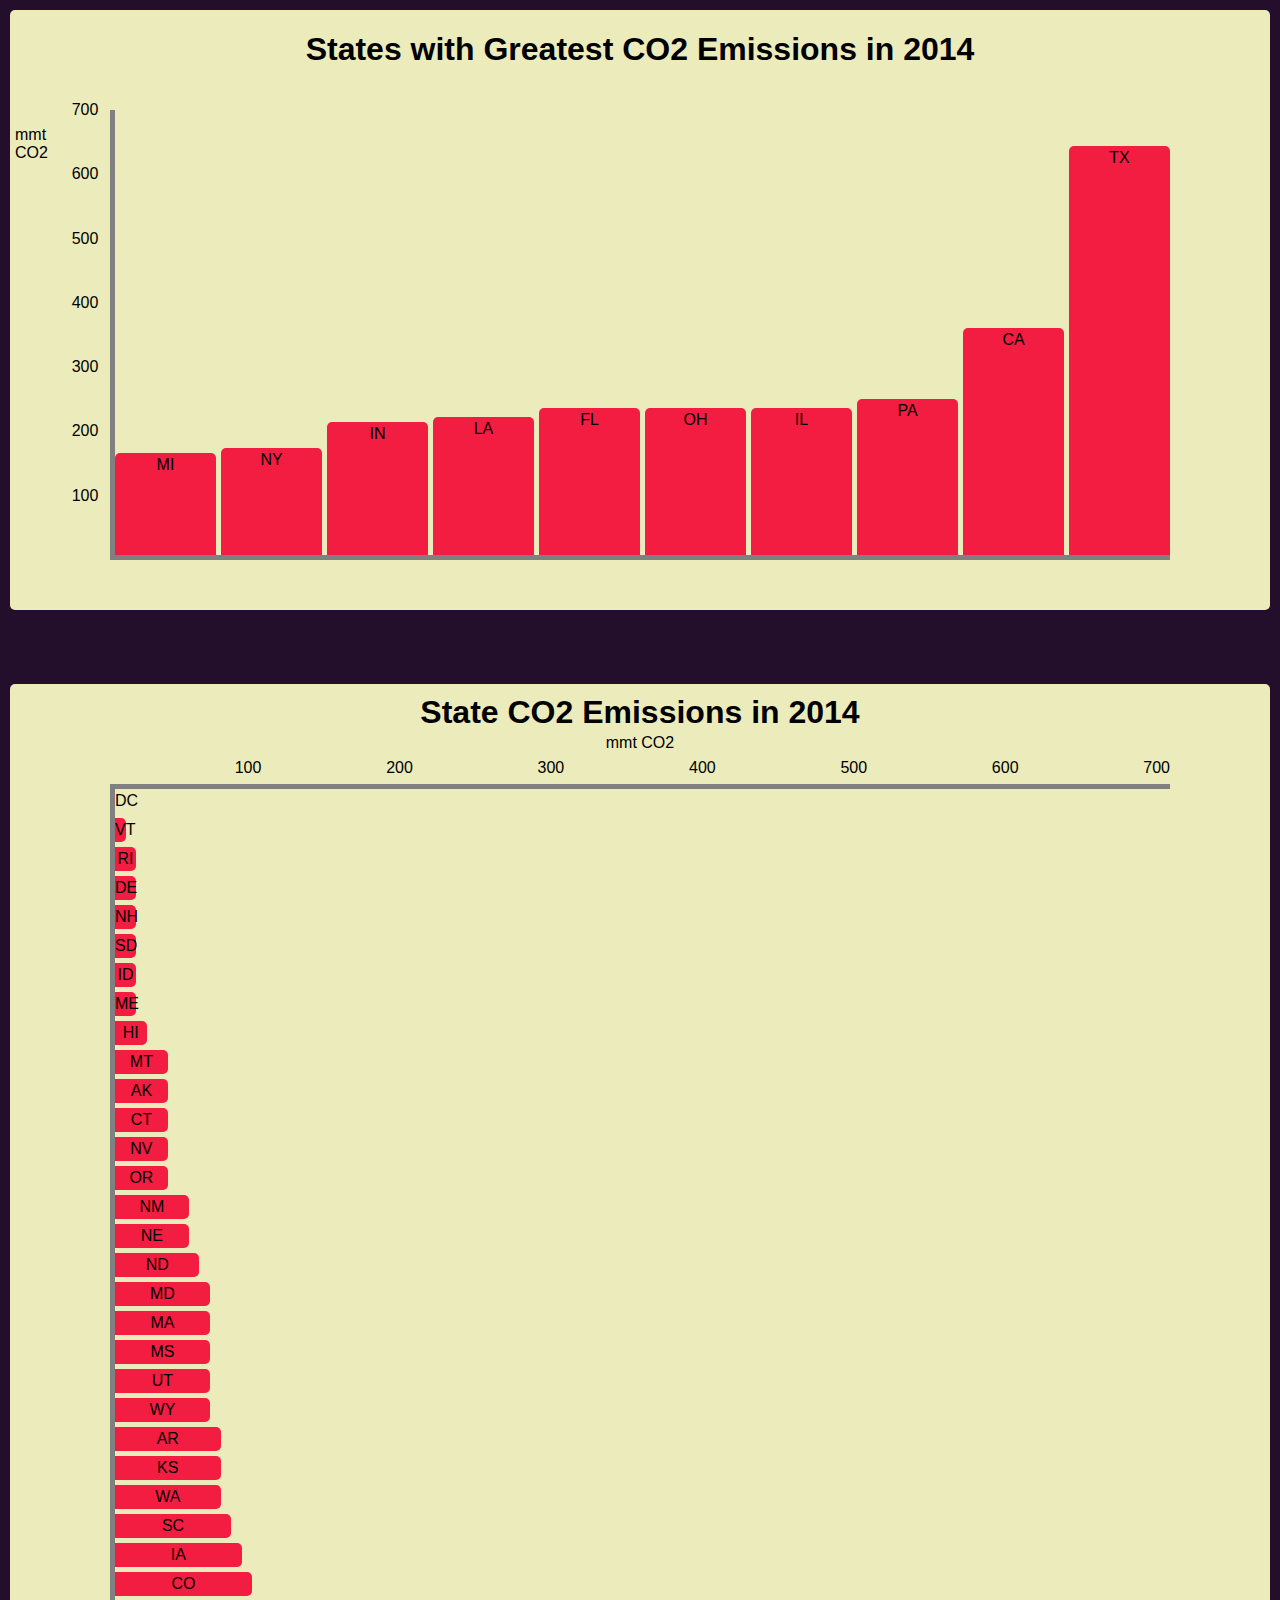
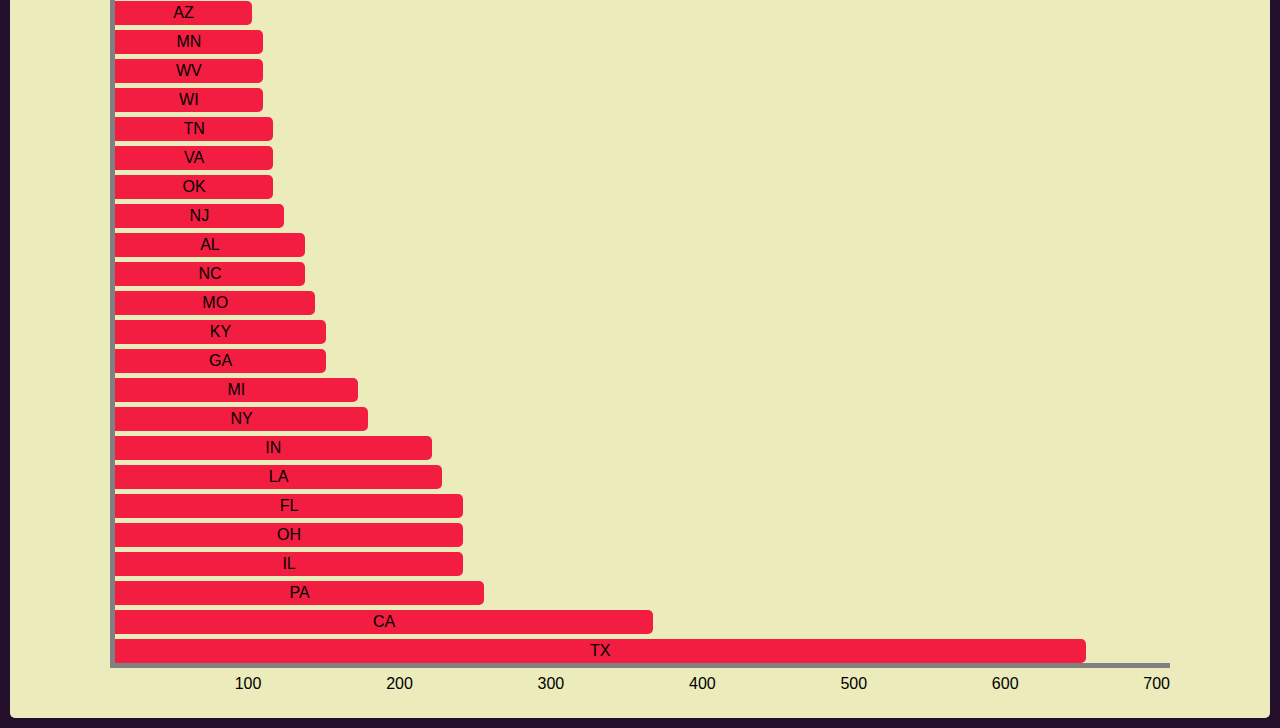
<file: index.html>
<!doctype html>
<html>
  <head>
    <link rel="stylesheet" href="css/site.css" />
    <script src="js/site.js"></script>
  <body>
  <div class="ChartContainer">
		<h1 class="Chart__title--vertical">States with Greatest CO2 Emissions in 2014</h1>
    <div class="ChartAxisContainer--left">
      <p class="ChartAxis__text--left">mmt CO2</p>
      <ol class="ChartAxis__scale--left">
        <li class="ChartAxis__scale__unit">700</li>
        <li class="ChartAxis__scale__unit">600</li>
        <li class="ChartAxis__scale__unit">500</li>
        <li class="ChartAxis__scale__unit">400</li>
        <li class="ChartAxis__scale__unit">300</li>
        <li class="ChartAxis__scale__unit">200</li>
        <li class="ChartAxis__scale__unit">100</li>
      </ol>
    </div>
    <ol class="Chart VerticalChart">
      <li class="Chart__bar Chart__bar--vertical"
          year="2014"
          data-value="162.490811"
          style="height: 23%;"
          onClick="barAlert(this)">MI
      </li>
      
      <li class="Chart__bar Chart__bar--vertical"
          year="2014"
          data-value="169.713597"
          style="height: 24%;"
          onClick="barAlert(this)">NY
      </li>
      
      <li class="Chart__bar Chart__bar--vertical"
          year="2014"
          data-value="206.916635"
          style="height: 30%;"
          onClick="barAlert(this)">IN
      </li>
      
      <li class="Chart__bar Chart__bar--vertical"
          year="2014"
          data-value="218.397481"
          style="height: 31%;"
          onClick="barAlert(this)">LA
      </li>
      
      <li class="Chart__bar Chart__bar--vertical"
          year="2014"
          data-value="228.19283"
          style="height: 33%;"
          onClick="barAlert(this)">FL
      </li>
      
      <li class="Chart__bar Chart__bar--vertical"
          year="2014"
          data-value="231.762105"
          style="height: 33%;"
          onClick="barAlert(this)">OH
      </li>
      
      <li class="Chart__bar Chart__bar--vertical"
          year="2014"
          data-value="234.012347"
          style="height: 33%;"
          onClick="barAlert(this)">IL
      </li>
      
      <li class="Chart__bar Chart__bar--vertical"
          year="2014"
          data-value="245.263166"
          style="height: 35%;"
          onClick="barAlert(this)">PA
      </li>
      
      <li class="Chart__bar Chart__bar--vertical"
          year="2014"
          data-value="357.976125"
          style="height: 51%;"
          onClick="barAlert(this)">CA
      </li>
      
      <li class="Chart__bar Chart__bar--vertical"
          year="2014"
          data-value="641.740714"
          style="height: 92%;"
          onClick="barAlert(this)">TX
      </li>
    </ol>
  </div>

  <br />
  <br />
  <br />
  
  <div class="ChartContainer">
    <div class="ChartAxisContainer--top">
			<h1 class="Chart__title--horizontal">State CO2 Emissions in 2014</h1>
      <p class="ChartAxis__text--top">mmt CO2</p>
      <ol class="ChartAxis__scale--top">
        <li class="ChartAxis__scale__unit--top">100</li>
        <li class="ChartAxis__scale__unit--top">200</li>
        <li class="ChartAxis__scale__unit--top">300</li>
        <li class="ChartAxis__scale__unit--top">400</li>
        <li class="ChartAxis__scale__unit--top">500</li>
        <li class="ChartAxis__scale__unit--top">600</li>
        <li class="ChartAxis__scale__unit--top">700</li>
      </ol>
    </div>
    <ol class="Chart HorizontalChart">
      <li class="Chart__bar Chart__bar--horizontal" 
          year="2014"
          data-value="2.990044"
          style="width: 0%;"
          onClick="barAlert(this)">DC
      </li>
      
      <li class="Chart__bar Chart__bar--horizontal"
          year="2014"
          data-value="5.863"
          style="width: 1%;"
          onClick="barAlert(this)">VT
      </li>
      
      <li class="Chart__bar Chart__bar--horizontal"
          year="2014"
          data-value="10.619916"
          style="width: 2%;"
          onClick="barAlert(this)">RI
      </li>
      
      <li class="Chart__bar Chart__bar--horizontal"
          year="2014"
          data-value="13.295606"
          style="width: 2%;"
          onClick="barAlert(this)">DE
      </li>
      
      <li class="Chart__bar Chart__bar--horizontal"
          year="2014"
          data-value="14.951403"
          style="width: 2%;"
          onClick="barAlert(this)">NH
      </li>
      
      <li class="Chart__bar Chart__bar--horizontal"
          year="2014"
          data-value="15.348037"
          style="width: 2%;"
          onClick="barAlert(this)">SD
      </li>
      
      <li class="Chart__bar Chart__bar--horizontal"
          year="2014"
          data-value="16.624755"
          style="width: 2%;"
          onClick="barAlert(this)">ID
      </li>
      
      <li class="Chart__bar Chart__bar--horizontal"
          year="2014"
          data-value="16.636688"
          style="width: 2%;"
          onClick="barAlert(this)">ME
      </li>
      
      <li class="Chart__bar Chart__bar--horizontal"
          year="2014"
          data-value="18.396756"
          style="width: 3%;"
          onClick="barAlert(this)">HI
      </li>
      
      <li class="Chart__bar Chart__bar--horizontal"
          year="2014"
          data-value="32.319187"
          style="width: 5%;"
          onClick="barAlert(this)">MT
      </li>
      
      <li class="Chart__bar Chart__bar--horizontal"
          year="2014"
          data-value="35.05135"
          style="width: 5%;"
          onClick="barAlert(this)">AK
      </li>
      
      <li class="Chart__bar Chart__bar--horizontal"
          year="2014"
          data-value="35.052523"
          style="width: 5%;"
          onClick="barAlert(this)">CT
      </li>
      
      <li class="Chart__bar Chart__bar--horizontal"
          year="2014"
          data-value="37.041857"
          style="width: 5%;"
          onClick="barAlert(this)">NV
      </li>
      
      <li class="Chart__bar Chart__bar--horizontal"
          year="2014"
          data-value="37.95437"
          style="width: 5%;"
          onClick="barAlert(this)">OR
      </li>
      
      <li class="Chart__bar Chart__bar--horizontal"
          year="2014"
          data-value="50.109573"
          style="width: 7%;"
          onClick="barAlert(this)">NM
      </li>
      
      <li class="Chart__bar Chart__bar--horizontal"
          year="2014"
          data-value="52.070035"
          style="width: 7%;"
          onClick="barAlert(this)">NE
      </li>
      
      <li class="Chart__bar Chart__bar--horizontal"
          year="2014"
          data-value="58.549083"
          style="width: 8%;"
          onClick="barAlert(this)">ND
      </li>
      
      <li class="Chart__bar Chart__bar--horizontal"
          year="2014"
          data-value="61.460023"
          style="width: 9%;"
          onClick="barAlert(this)">MD
      </li>
      
      <li class="Chart__bar Chart__bar--horizontal"
          year="2014"
          data-value="63.845322"
          style="width: 9%;"
          onClick="barAlert(this)">MA
      </li>
      
      <li class="Chart__bar Chart__bar--horizontal"
          year="2014"
          data-value="64.116186"
          style="width: 9%;"
          onClick="barAlert(this)">MS
      </li>
      
      <li class="Chart__bar Chart__bar--horizontal"
          year="2014"
          data-value="65.337809"
          style="width: 9%;"
          onClick="barAlert(this)">UT
      </li>
      
      <li class="Chart__bar Chart__bar--horizontal"
          year="2014"
          data-value="65.600354"
          style="width: 9%;"
          onClick="barAlert(this)">WY
      </li>
      
      <li class="Chart__bar Chart__bar--horizontal"
          year="2014"
          data-value="68.990963"
          style="width: 10%;"
          onClick="barAlert(this)">AR
      </li>
      
      <li class="Chart__bar Chart__bar--horizontal"
          year="2014"
          data-value="69.840676"
          style="width: 10%;"
          onClick="barAlert(this)">KS
      </li>
      
      <li class="Chart__bar Chart__bar--horizontal"
          year="2014"
          data-value="73.371525"
          style="width: 10%;"
          onClick="barAlert(this)">WA
      </li>
      
      <li class="Chart__bar Chart__bar--horizontal"
          year="2014"
          data-value="74.910336"
          style="width: 11%;"
          onClick="barAlert(this)">SC
      </li>
      
      <li class="Chart__bar Chart__bar--horizontal"
          year="2014"
          data-value="81.90479"
          style="width: 12%;"
          onClick="barAlert(this)">IA
      </li>
      
      <li class="Chart__bar Chart__bar--horizontal"
          year="2014"
          data-value="91.565863"
          style="width: 13%;"
          onClick="barAlert(this)">CO
      </li>
      
      <li class="Chart__bar Chart__bar--horizontal"
          year="2014"
          data-value="93.138693"
          style="width: 13%;"
          onClick="barAlert(this)">AZ
      </li>
      
      <li class="Chart__bar Chart__bar--horizontal"
          year="2014"
          data-value="94.855781"
          style="width: 14%;"
          onClick="barAlert(this)">MN
      </li>
      
      <li class="Chart__bar Chart__bar--horizontal"
          year="2014"
          data-value="98.374682"
          style="width: 14%;"
          onClick="barAlert(this)">WV
      </li>
      
      <li class="Chart__bar Chart__bar--horizontal"
          year="2014"
          data-value="101.117365"
          style="width: 14%;"
          onClick="barAlert(this)">WI
      </li>
      
      <li class="Chart__bar Chart__bar--horizontal"
          year="2014"
          data-value="103.542998"
          style="width: 15%;"
          onClick="barAlert(this)">TN
      </li>
      
      <li class="Chart__bar Chart__bar--horizontal"
          year="2014"
          data-value="103.971559"
          style="width: 15%;"
          onClick="barAlert(this)">VA
      </li>
      
      <li class="Chart__bar Chart__bar--horizontal"
          year="2014"
          data-value="104.987792"
          style="width: 15%;"
          onClick="barAlert(this)">OK
      </li>
      
      <li class="Chart__bar Chart__bar--horizontal"
          year="2014"
          data-value="113.491237"
          style="width: 16%;"
          onClick="barAlert(this)">NJ
      </li>
      
      <li class="Chart__bar Chart__bar--horizontal"
          year="2014"
          data-value="123.212599"
          style="width: 18%;"
          onClick="barAlert(this)">AL
      </li>
      
      <li class="Chart__bar Chart__bar--horizontal"
          year="2014"
          data-value="126.815178"
          style="width: 18%;"
          onClick="barAlert(this)">NC
      </li>
      
      <li class="Chart__bar Chart__bar--horizontal"
          year="2014"
          data-value="132.176865"
          style="width: 19%;"
          onClick="barAlert(this)">MO
      </li>
      
      <li class="Chart__bar Chart__bar--horizontal"
          year="2014"
          data-value="139.383708"
          style="width: 20%;"
          onClick="barAlert(this)">KY
      </li>
      
      <li class="Chart__bar Chart__bar--horizontal"
          year="2014"
          data-value="139.957535"
          style="width: 20%;"
          onClick="barAlert(this)">GA
      </li>
      
      <li class="Chart__bar Chart__bar--horizontal"
          year="2014"
          data-value="162.490811"
          style="width: 23%;"
          onClick="barAlert(this)">MI
      </li>
      
      <li class="Chart__bar Chart__bar--horizontal"
          year="2014"
          data-value="169.713597"
          style="width: 24%;"
          onClick="barAlert(this)">NY
      </li>
      
      <li class="Chart__bar Chart__bar--horizontal"
          year="2014"
          data-value="206.916635"
          style="width: 30%;"
          onClick="barAlert(this)">IN
      </li>
      
      <li class="Chart__bar Chart__bar--horizontal"
          year="2014"
          data-value="218.397481"
          style="width: 31%;"
          onClick="barAlert(this)">LA
      </li>
      
      <li class="Chart__bar Chart__bar--horizontal"
          year="2014"
          data-value="228.19283"
          style="width: 33%;"
          onClick="barAlert(this)">FL
      </li>
      
      <li class="Chart__bar Chart__bar--horizontal"
          year="2014"
          data-value="231.762105"
          style="width: 33%;"
          onClick="barAlert(this)">OH
      </li>
      
      <li class="Chart__bar Chart__bar--horizontal"
          year="2014"
          data-value="234.012347"
          style="width: 33%;"
          onClick="barAlert(this)">IL
      </li>
      
      <li class="Chart__bar Chart__bar--horizontal"
          year="2014"
          data-value="245.263166"
          style="width: 35%;"
          onClick="barAlert(this)">PA
      </li>
      
      <li class="Chart__bar Chart__bar--horizontal"
          year="2014"
          data-value="357.976125"
          style="width: 51%;"
          onClick="barAlert(this)">CA
      </li>
      
      <li class="Chart__bar Chart__bar--horizontal"
          year="2014"
          data-value="641.740714"
          style="width: 92%;"
          onClick="barAlert(this)">TX
      </li>
    </ol>
    <ol class="ChartAxis__scale--bottom">
      <li class="ChartAxis__scale__unit--bottom">100</li>
      <li class="ChartAxis__scale__unit--bottom">200</li>
      <li class="ChartAxis__scale__unit--bottom">300</li>
      <li class="ChartAxis__scale__unit--bottom">400</li>
      <li class="ChartAxis__scale__unit--bottom">500</li>
      <li class="ChartAxis__scale__unit--bottom">600</li>
      <li class="ChartAxis__scale__unit--bottom">700</li>
    </ol>
  </div>
  </body>
</html>
</file>
<file: css/site.css>
:root {
  --gap: 5px;
  --bg-color: #230F2B;
  --chart-color: #EBEBBC;
  --bar-color: #F21D41;
  --bar-color-hover: #82B3AE;
  --axis-color: grey;
}

* { box-sizing: border-box; }

html, body {
  margin: 0;
  background-color: var(--bg-color);
  justify-content: center;
  font-family: sans-serif;
}

.ChartContainer {
  display: grid;
  padding 5px 10px;
  margin: 10px;
  background-color: var(--chart-color);
  border-radius: 5px 5px 5px 5px;
  grid-template-rows: 100px 1fr 50px;
  grid-template-columns: 100px 1fr 100px;
}

.Chart {
  padding: 0px;
  margin: 0px;
  display: grid;
  align-items: flex-end;
  grid-row-start: 2;
  grid-column-start: 2;
  grid-row-end: 2;
  grid-column-end: 2;
}

.VerticalChart {
  border-bottom: 5px solid var(--axis-color);
  border-left: 5px solid var(--axis-color);
  grid-template-columns: repeat(10, 1fr);
  grid-template-rows; 1fr;
  grid-column-gap: var(--gap);
  height: 50vh;
}

.HorizontalChart {
  border-top: 5px solid var(--axis-color);
  border-bottom: 5px solid var(--axis-color);
  border-left: 5px solid var(--axis-color);
  grid-template-rows: 1fr;
  grid-template-columns: 1fr;
  grid-row-gap: var(--gap);
}

.Chart__bar {
  display: block;
  border-radius: 5px 5px 5px 5px;
  background-color: var(--bar-color);
  text-align: center;
  line-height: 1.5;
}

.Chart__bar--vertical {
  border-radius: 5px 5px 0px 0px;
}

.Chart__bar--horizontal {
  border-radius: 0px 5px 5px 0px;
}

.Chart__bar:hover {
  background-color: var(--bar-color-hover);
}

.Chart__title--vertical {
  grid-row-start: 1;
	grid-column-start: 2;
	text-align: center;
}

.Chart__title--horizontal {
  margin: 0;
  padding-top: 10px;
  grid-row-start: 1;
	text-align: center;
}


.ChartAxisContainer--left {
  padding: 0px;
  margin: 0px;
  grid-row-start: 2;
  grid-column-start: 1;
  display: grid;
  grid-template-columns: repeat(2, 1fr);
}

.ChartAxis__text--left {
  grid-column-start: 1;
	// padding-top: 50%;
	margin-left: 5px;
}

.ChartAxis__scale--left {
  padding: 0px;
  margin: 0px;
  grid-column-start: 2;
  display: grid;
  grid-template-rows: repeat(7, calc(100% / 7));
}

.ChartAxisContainer--top {
  padding: 0px;
  margin: 0px;
  grid-row-start: 1;
  grid-column-start: 2;
  display: grid;
  grid-template-rows: 2fr 1fr 1fr;
}

.ChartAxis__text--top {
  margin: 0;
  grid-row-start: 2;
  text-align: center;
}

.ChartAxis__scale--top {
  padding: 0px;
  margin: 0px;
  grid-row-start: 3;
  display: grid;
  grid-template-columns: repeat(7, calc(100% / 7));
}

.ChartAxis__scale--bottom {
  padding: 0px;
  margin: 0px;
  grid-row-start: 3;
  grid-column-start: 2;
  display: grid;
  grid-template-columns: repeat(7, calc(100% / 7));
  grid-template-rows: 1fr;
}

.ChartAxis__scale__unit {
  display: block;
  text-align: center;
  line-height: 0;
}

.ChartAxis__scale__unit--top {
  display: block;
  text-align: right;
}

.ChartAxis__scale__unit--bottom {
  display: block;
  text-align: right;
  line-height: 2;
}
</file>
